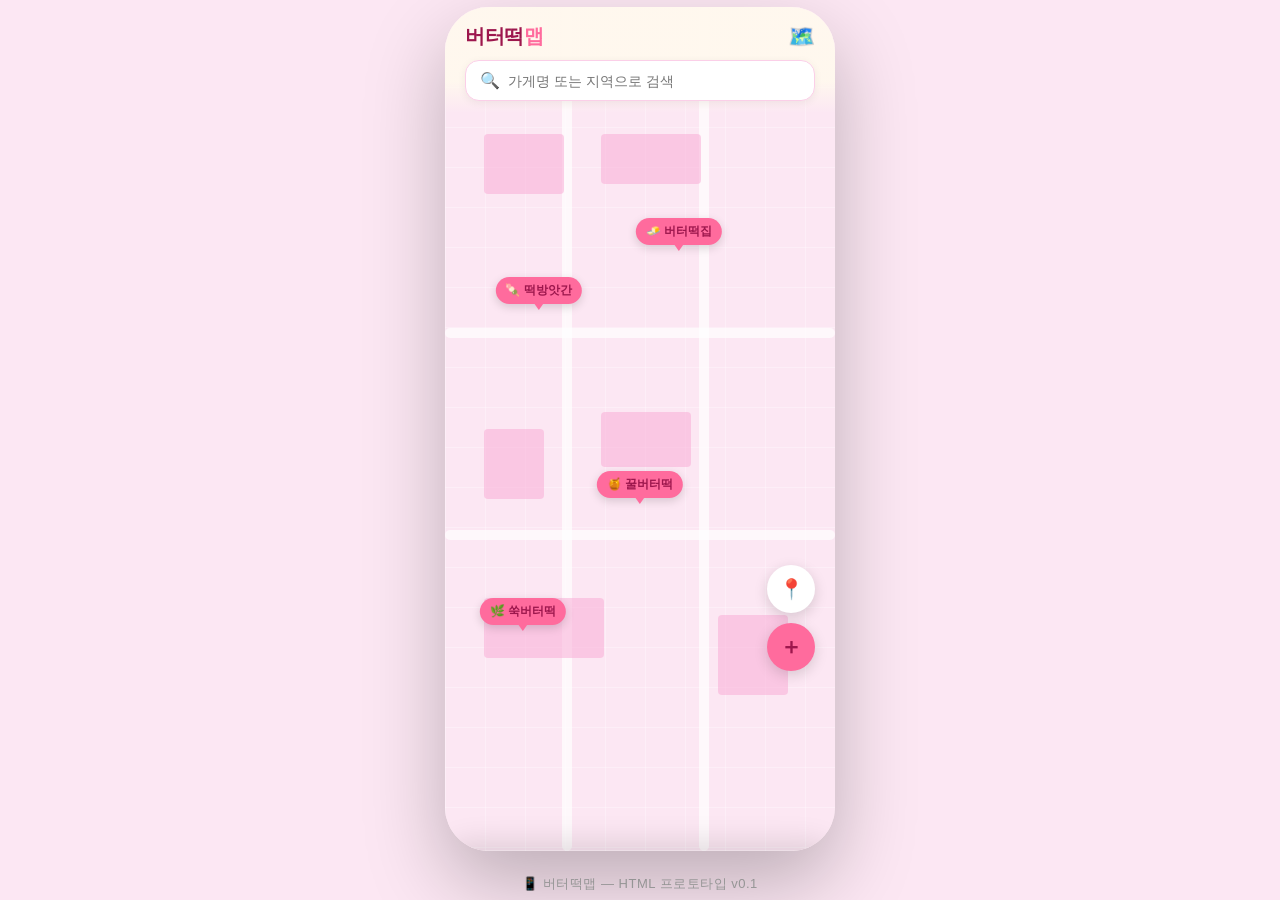
<file: prototype/index.html>
<!DOCTYPE html>
<html lang="ko">
<head>
  <meta charset="UTF-8" />
  <meta name="viewport" content="width=device-width, initial-scale=1.0" />
  <title>버터떡맵</title>
  <style>
    * { margin: 0; padding: 0; box-sizing: border-box; }

    :root {
      --yellow: #FF6B9D;
      --brown: #9D174D;
      --light: #FFF0F6;
      --gray: #888;
      --border: #FBCFE8;
    }

    body {
      font-family: -apple-system, BlinkMacSystemFont, 'Pretendard', 'Apple SD Gothic Neo', sans-serif;
      background: #fce7f3;
      display: flex;
      justify-content: center;
      align-items: center;
      min-height: 100vh;
    }

    /* 모바일 프레임 */
    .phone {
      width: 390px;
      height: 844px;
      background: var(--light);
      border-radius: 44px;
      overflow: hidden;
      position: relative;
      box-shadow: 0 32px 80px rgba(0,0,0,0.25);
    }

    /* ── 헤더 ── */
    .header {
      position: absolute;
      top: 0; left: 0; right: 0;
      z-index: 10;
      padding: 16px 20px 12px;
      background: linear-gradient(to bottom, rgba(255,248,238,0.98) 70%, transparent);
    }
    .header-top {
      display: flex;
      align-items: center;
      justify-content: space-between;
      margin-bottom: 10px;
    }
    .logo {
      font-size: 20px;
      font-weight: 800;
      color: var(--brown);
      letter-spacing: -0.5px;
    }
    .logo span { color: var(--yellow); }

    .search-bar {
      display: flex;
      align-items: center;
      background: #fff;
      border: 1.5px solid var(--border);
      border-radius: 14px;
      padding: 10px 14px;
      gap: 8px;
      box-shadow: 0 2px 8px rgba(0,0,0,0.06);
    }
    .search-bar input {
      border: none;
      outline: none;
      font-size: 14px;
      color: #333;
      width: 100%;
      background: transparent;
    }
    .search-icon { font-size: 16px; }

    /* ── 지도 영역 ── */
    .map-area {
      width: 100%;
      height: 100%;
      background: #fce7f3;
      position: relative;
      overflow: hidden;
    }

    /* 지도 격자 느낌 */
    .map-area::before {
      content: '';
      position: absolute; inset: 0;
      background-image:
        linear-gradient(rgba(255,255,255,0.3) 1px, transparent 1px),
        linear-gradient(90deg, rgba(255,255,255,0.3) 1px, transparent 1px);
      background-size: 40px 40px;
    }

    /* 도로 */
    .road-h {
      position: absolute;
      height: 10px;
      background: #fff;
      opacity: 0.7;
      border-radius: 5px;
    }
    .road-v {
      position: absolute;
      width: 10px;
      background: #fff;
      opacity: 0.7;
      border-radius: 5px;
    }

    /* 건물 블록 */
    .block {
      position: absolute;
      background: #f9a8d4;
      border-radius: 4px;
      opacity: 0.5;
    }

    /* ── 핀 ── */
    .pin {
      position: absolute;
      cursor: pointer;
      display: flex;
      flex-direction: column;
      align-items: center;
      transform: translateX(-50%);
      z-index: 5;
      transition: transform 0.15s;
    }
    .pin:hover { transform: translateX(-50%) scale(1.1); }
    .pin.active .pin-bubble { background: var(--brown); color: #fff; }
    .pin.active .pin-tail { border-top-color: var(--brown); }

    .pin-bubble {
      background: var(--yellow);
      color: var(--brown);
      font-size: 12px;
      font-weight: 700;
      padding: 5px 10px;
      border-radius: 20px;
      white-space: nowrap;
      box-shadow: 0 3px 10px rgba(0,0,0,0.15);
      display: flex;
      align-items: center;
      gap: 4px;
    }
    .pin-tail {
      width: 0; height: 0;
      border-left: 5px solid transparent;
      border-right: 5px solid transparent;
      border-top: 7px solid var(--yellow);
      margin-top: -1px;
    }
    .pin.active .pin-tail { border-top-color: var(--brown); }

    /* ── 플로팅 버튼들 ── */
    .fab-group {
      position: absolute;
      bottom: 180px;
      right: 20px;
      display: flex;
      flex-direction: column;
      gap: 10px;
      z-index: 10;
    }
    .fab {
      width: 48px; height: 48px;
      border-radius: 50%;
      border: none;
      cursor: pointer;
      display: flex;
      align-items: center;
      justify-content: center;
      font-size: 20px;
      box-shadow: 0 4px 14px rgba(0,0,0,0.15);
      transition: transform 0.15s;
    }
    .fab:hover { transform: scale(1.05); }
    .fab-location { background: #fff; }
    .fab-add {
      background: var(--yellow);
      font-size: 22px;
      font-weight: bold;
      color: var(--brown);
    }

    /* ── 하단 시트 ── */
    .bottom-sheet {
      position: absolute;
      bottom: 0; left: 0; right: 0;
      background: #fff;
      border-radius: 24px 24px 0 0;
      box-shadow: 0 -8px 30px rgba(0,0,0,0.12);
      z-index: 20;
      transform: translateY(100%);
      transition: transform 0.35s cubic-bezier(0.32, 0.72, 0, 1);
      padding-bottom: 24px;
    }
    .bottom-sheet.open { transform: translateY(0); }

    .sheet-handle {
      width: 40px; height: 4px;
      background: #ddd;
      border-radius: 2px;
      margin: 12px auto 0;
    }

    .sheet-img {
      width: 100%;
      height: 180px;
      object-fit: cover;
      background: linear-gradient(135deg, #FF6B9D 0%, #f43f8e 100%);
      display: flex;
      align-items: center;
      justify-content: center;
      font-size: 64px;
      margin-top: 12px;
    }

    .sheet-content { padding: 16px 20px 0; }

    .sheet-top {
      display: flex;
      justify-content: space-between;
      align-items: flex-start;
      margin-bottom: 8px;
    }
    .sheet-name {
      font-size: 20px;
      font-weight: 800;
      color: var(--brown);
      letter-spacing: -0.3px;
    }
    .fav-btn {
      background: none;
      border: none;
      font-size: 26px;
      cursor: pointer;
      transition: transform 0.2s;
      line-height: 1;
    }
    .fav-btn:hover { transform: scale(1.2); }
    .fav-btn.active::after { content: '🧡'; }
    .fav-btn:not(.active)::after { content: '🤍'; }

    .sheet-address {
      font-size: 13px;
      color: var(--gray);
      margin-bottom: 4px;
      display: flex;
      align-items: center;
      gap: 4px;
    }
    .sheet-hours {
      font-size: 13px;
      color: var(--gray);
      margin-bottom: 12px;
      display: flex;
      align-items: center;
      gap: 4px;
    }
    .open-badge {
      display: inline-block;
      background: #E8F5E9;
      color: #2E7D32;
      font-size: 11px;
      font-weight: 700;
      padding: 2px 8px;
      border-radius: 10px;
      margin-left: 6px;
    }

    .sheet-desc {
      font-size: 14px;
      color: #555;
      line-height: 1.6;
      background: var(--light);
      border-radius: 12px;
      padding: 12px 14px;
      margin-bottom: 16px;
    }

    .sheet-actions {
      display: flex;
      gap: 10px;
    }
    .btn-nav {
      flex: 1;
      padding: 14px;
      border-radius: 14px;
      border: 2px solid var(--yellow);
      background: var(--yellow);
      color: var(--brown);
      font-size: 14px;
      font-weight: 700;
      cursor: pointer;
      transition: opacity 0.15s;
    }
    .btn-nav:hover { opacity: 0.85; }
    .btn-close-sheet {
      padding: 14px 20px;
      border-radius: 14px;
      border: 2px solid var(--border);
      background: #fff;
      color: var(--gray);
      font-size: 14px;
      font-weight: 600;
      cursor: pointer;
    }

    /* ── 닫기 오버레이 ── */
    .overlay {
      position: absolute;
      inset: 0;
      background: rgba(0,0,0,0.2);
      z-index: 15;
      opacity: 0;
      pointer-events: none;
      transition: opacity 0.3s;
    }
    .overlay.show { opacity: 1; pointer-events: auto; }

    /* 프로토타입 라벨 */
    .proto-label {
      text-align: center;
      margin-top: 24px;
      color: #aaa;
      font-size: 13px;
      letter-spacing: 0.5px;
    }
  </style>
</head>
<body>

<div style="display:flex;flex-direction:column;align-items:center;">
  <div class="phone" id="phone">

    <!-- 지도 -->
    <div class="map-area">
      <!-- 도로 -->
      <div class="road-h" style="top:38%;left:0;right:0;"></div>
      <div class="road-h" style="top:62%;left:0;right:0;"></div>
      <div class="road-v" style="left:30%;top:0;bottom:0;"></div>
      <div class="road-v" style="left:65%;top:0;bottom:0;"></div>

      <!-- 건물 블록 -->
      <div class="block" style="top:15%;left:10%;width:80px;height:60px;"></div>
      <div class="block" style="top:15%;left:40%;width:100px;height:50px;"></div>
      <div class="block" style="top:50%;left:10%;width:60px;height:70px;"></div>
      <div class="block" style="top:48%;left:40%;width:90px;height:55px;"></div>
      <div class="block" style="top:70%;left:10%;width:120px;height:60px;"></div>
      <div class="block" style="top:72%;left:70%;width:70px;height:80px;"></div>

      <!-- 핀 -->
      <div class="pin" style="top:32%;left:24%;" onclick="openSheet(0)">
        <div class="pin-bubble">🍡 떡방앗간</div>
        <div class="pin-tail"></div>
      </div>
      <div class="pin" style="top:25%;left:60%;" onclick="openSheet(1)">
        <div class="pin-bubble">🧈 버터떡집</div>
        <div class="pin-tail"></div>
      </div>
      <div class="pin" style="top:55%;left:50%;" onclick="openSheet(2)">
        <div class="pin-bubble">🍯 꿀버터떡</div>
        <div class="pin-tail"></div>
      </div>
      <div class="pin" style="top:70%;left:20%;" onclick="openSheet(3)">
        <div class="pin-bubble">🌿 쑥버터떡</div>
        <div class="pin-tail"></div>
      </div>
    </div>

    <!-- 헤더 -->
    <div class="header">
      <div class="header-top">
        <div class="logo">버터떡<span>맵</span></div>
        <span style="font-size:22px;">🗺️</span>
      </div>
      <div class="search-bar">
        <span class="search-icon">🔍</span>
        <input type="text" placeholder="가게명 또는 지역으로 검색" />
      </div>
    </div>

    <!-- FAB -->
    <div class="fab-group">
      <button class="fab fab-location" title="현재 위치">📍</button>
      <button class="fab fab-add" title="맛집 등록" onclick="alert('맛집 등록 기능은 준비 중이에요!')">＋</button>
    </div>

    <!-- 오버레이 -->
    <div class="overlay" id="overlay" onclick="closeSheet()"></div>

    <!-- 하단 시트 -->
    <div class="bottom-sheet" id="bottomSheet">
      <div class="sheet-handle"></div>
      <div class="sheet-img" id="sheetImg">🧈</div>
      <div class="sheet-content">
        <div class="sheet-top">
          <div class="sheet-name" id="sheetName">버터떡집</div>
          <button class="fav-btn" id="favBtn" onclick="toggleFav()"></button>
        </div>
        <div class="sheet-address">📍 <span id="sheetAddress">서울 마포구 연남동 123-4</span></div>
        <div class="sheet-hours">🕐 <span id="sheetHours">10:00 – 21:00</span><span class="open-badge">영업 중</span></div>
        <div class="sheet-desc" id="sheetDesc">버터를 듬뿍 넣은 쫄깃한 떡이 일품. 줄 서서 먹는 연남동 대표 버터떡 맛집.</div>
        <div class="sheet-actions">
          <button class="btn-nav">🗺️ 길찾기</button>
          <button class="btn-close-sheet" onclick="closeSheet()">닫기</button>
        </div>
      </div>
    </div>

  </div>
  <p class="proto-label">📱 버터떡맵 — HTML 프로토타입 v0.1</p>
</div>

<script>
  const places = [
    {
      emoji: '🍡',
      name: '떡방앗간',
      address: '서울 은평구 불광동 45-2',
      hours: '09:00 – 19:00',
      desc: '3대째 이어온 전통 방앗간. 버터떡은 오전 중에 매진되니 일찍 방문하세요.',
    },
    {
      emoji: '🧈',
      name: '버터떡집',
      address: '서울 마포구 연남동 123-4',
      hours: '10:00 – 21:00',
      desc: '버터를 듬뿍 넣은 쫄깃한 떡이 일품. 줄 서서 먹는 연남동 대표 버터떡 맛집.',
    },
    {
      emoji: '🍯',
      name: '꿀버터떡',
      address: '서울 성동구 성수동 88-3',
      hours: '11:00 – 20:00',
      desc: '꿀과 버터의 황금 조합. 성수 감성 카페 거리에 위치한 인스타 핫플.',
    },
    {
      emoji: '🌿',
      name: '쑥버터떡',
      address: '서울 종로구 익선동 22-1',
      hours: '12:00 – 22:00',
      desc: '국산 쑥을 넣은 초록빛 버터떡. 고소한 버터 향과 쑥 향의 조화가 매력적.',
    },
  ];

  let favs = new Set();

  function openSheet(idx) {
    const p = places[idx];
    document.getElementById('sheetImg').textContent = p.emoji;
    document.getElementById('sheetName').textContent = p.name;
    document.getElementById('sheetAddress').textContent = p.address;
    document.getElementById('sheetHours').textContent = p.hours;
    document.getElementById('sheetDesc').textContent = p.desc;

    const favBtn = document.getElementById('favBtn');
    favBtn.className = 'fav-btn' + (favs.has(idx) ? ' active' : '');
    favBtn.dataset.idx = idx;

    document.getElementById('bottomSheet').classList.add('open');
    document.getElementById('overlay').classList.add('show');
  }

  function closeSheet() {
    document.getElementById('bottomSheet').classList.remove('open');
    document.getElementById('overlay').classList.remove('show');
  }

  function toggleFav() {
    const btn = document.getElementById('favBtn');
    const idx = Number(btn.dataset.idx);
    if (favs.has(idx)) {
      favs.delete(idx);
      btn.classList.remove('active');
    } else {
      favs.add(idx);
      btn.classList.add('active');
    }
  }
</script>
</body>
</html>
</file>
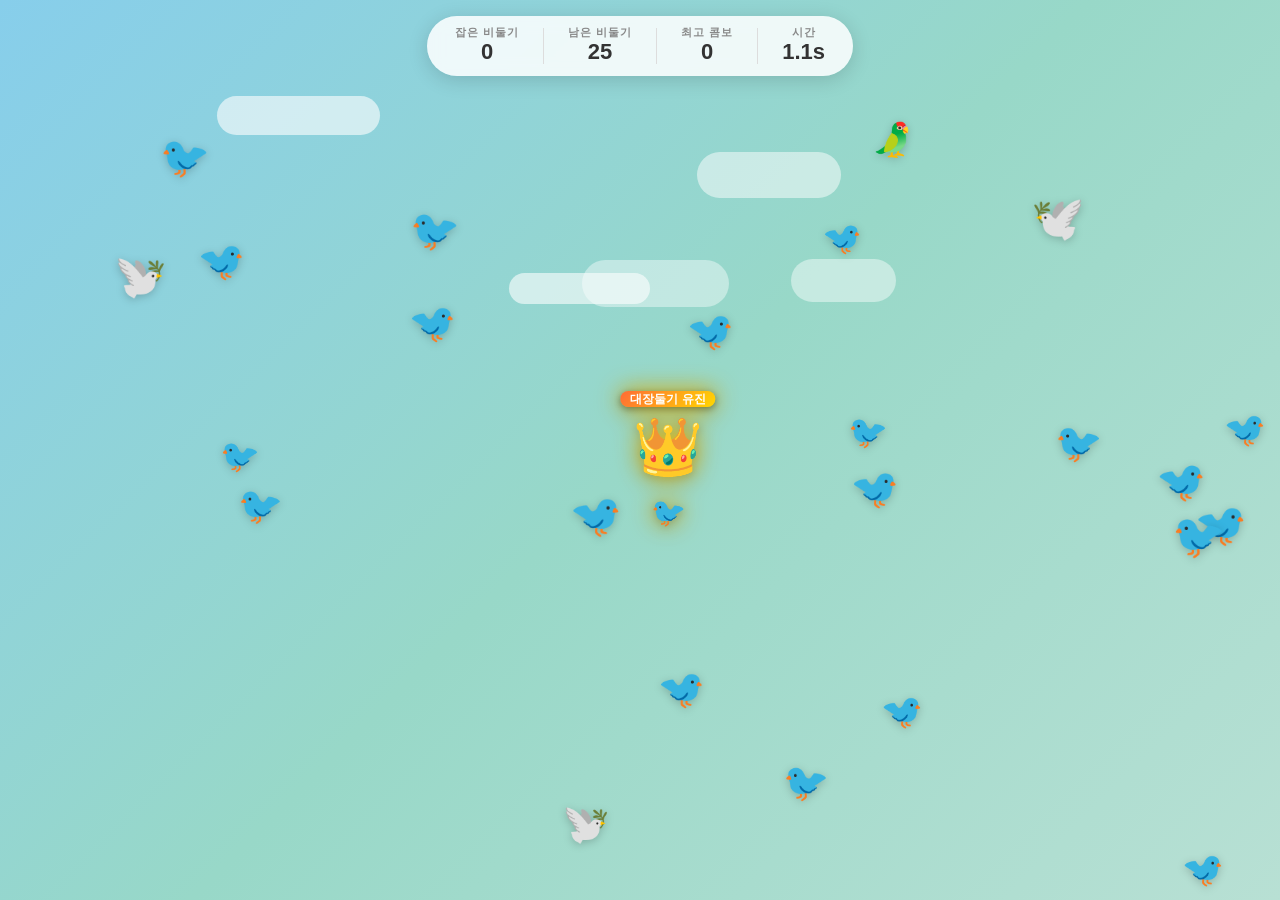
<file: prototype/pigeon-game.html>
<!DOCTYPE html>
<html lang="ko">
<head>
  <meta charset="UTF-8">
  <title>비둘기 잡기 게임 🐦</title>
  <style>
    * { margin: 0; padding: 0; box-sizing: border-box; }

    body {
      background: linear-gradient(135deg, #87CEEB 0%, #98D8C8 50%, #B8E0D4 100%);
      width: 100vw;
      height: 100vh;
      overflow: hidden;
      cursor: crosshair;
      font-family: 'Segoe UI', sans-serif;
      user-select: none;
    }

    /* 배경 구름 */
    .cloud {
      position: absolute;
      background: rgba(255,255,255,0.7);
      border-radius: 50px;
      animation: drift linear infinite;
    }
    .cloud::before, .cloud::after {
      content: '';
      position: absolute;
      background: rgba(255,255,255,0.7);
      border-radius: 50%;
    }

    @keyframes drift {
      from { transform: translateX(-200px); }
      to   { transform: translateX(calc(100vw + 200px)); }
    }

    /* HUD */
    #hud {
      position: fixed;
      top: 16px;
      left: 50%;
      transform: translateX(-50%);
      display: flex;
      gap: 24px;
      background: rgba(255,255,255,0.85);
      backdrop-filter: blur(8px);
      border-radius: 50px;
      padding: 10px 28px;
      box-shadow: 0 4px 20px rgba(0,0,0,0.15);
      z-index: 999;
      align-items: center;
    }
    #hud .stat {
      text-align: center;
      line-height: 1.2;
    }
    #hud .label { font-size: 11px; color: #888; font-weight: 600; letter-spacing: 1px; text-transform: uppercase; }
    #hud .value { font-size: 22px; font-weight: 800; color: #333; }
    #hud .divider { width: 1px; height: 36px; background: #ddd; }

    /* 비둘기 */
    .pigeon {
      position: absolute;
      font-size: 36px;
      cursor: pointer;
      transition: transform 0.05s;
      will-change: transform, left, top;
      filter: drop-shadow(0 2px 4px rgba(0,0,0,0.2));
      line-height: 1;
    }
    .pigeon:hover { transform: scale(1.2); }
    .pigeon.scared {
      animation: scared 0.3s ease-out;
    }
    @keyframes scared {
      0%   { transform: scale(1.3) rotate(-10deg); }
      50%  { transform: scale(0.9) rotate(10deg); }
      100% { transform: scale(1) rotate(0deg); }
    }

    /* 잡힐 때 폭발 파티클 */
    .poof {
      position: absolute;
      pointer-events: none;
      font-size: 28px;
      animation: poof 0.6s ease-out forwards;
      z-index: 100;
    }
    @keyframes poof {
      0%   { opacity: 1; transform: scale(0.5); }
      40%  { opacity: 1; transform: scale(1.4); }
      100% { opacity: 0; transform: scale(2) translateY(-30px); }
    }

    .feather {
      position: absolute;
      pointer-events: none;
      font-size: 16px;
      animation: featherFly 0.8s ease-out forwards;
      z-index: 100;
    }
    @keyframes featherFly {
      0%   { opacity: 1; transform: translate(0,0) rotate(0deg); }
      100% { opacity: 0; transform: translate(var(--tx), var(--ty)) rotate(var(--rot)); }
    }

    /* 클릭 리플 */
    .ripple {
      position: absolute;
      border: 3px solid rgba(255,200,0,0.8);
      border-radius: 50%;
      width: 10px;
      height: 10px;
      pointer-events: none;
      animation: ripple 0.4s ease-out forwards;
      z-index: 50;
    }
    @keyframes ripple {
      0%   { opacity: 1; transform: scale(1); }
      100% { opacity: 0; transform: scale(6); }
    }

    /* 점수 팝업 */
    .score-popup {
      position: absolute;
      font-size: 20px;
      font-weight: 800;
      color: #ff6b35;
      pointer-events: none;
      animation: scoreUp 0.8s ease-out forwards;
      z-index: 200;
      text-shadow: 0 1px 4px rgba(0,0,0,0.2);
    }
    @keyframes scoreUp {
      0%   { opacity: 1; transform: translateY(0) scale(1); }
      100% { opacity: 0; transform: translateY(-60px) scale(1.3); }
    }

    /* 클리어 화면 */
    #clear-screen {
      display: none;
      position: fixed;
      inset: 0;
      background: rgba(0,0,0,0.5);
      z-index: 1000;
      align-items: center;
      justify-content: center;
      flex-direction: column;
      gap: 16px;
    }
    #clear-screen.show { display: flex; }
    #clear-box {
      background: white;
      border-radius: 24px;
      padding: 40px 60px;
      text-align: center;
      box-shadow: 0 20px 60px rgba(0,0,0,0.3);
      animation: popIn 0.4s cubic-bezier(0.34,1.56,0.64,1) forwards;
    }
    @keyframes popIn {
      from { transform: scale(0.5); opacity: 0; }
      to   { transform: scale(1);   opacity: 1; }
    }
    #clear-box h1 { font-size: 48px; margin-bottom: 8px; }
    #clear-box p  { font-size: 18px; color: #555; margin-bottom: 24px; }
    #clear-box .big { font-size: 64px; margin-bottom: 12px; }
    #restart-btn {
      background: linear-gradient(135deg, #ff6b35, #f7c59f);
      color: white;
      border: none;
      border-radius: 50px;
      padding: 14px 40px;
      font-size: 18px;
      font-weight: 700;
      cursor: pointer;
      box-shadow: 0 4px 16px rgba(255,107,53,0.4);
      transition: transform 0.1s, box-shadow 0.1s;
    }
    #restart-btn:hover  { transform: translateY(-2px); box-shadow: 0 6px 20px rgba(255,107,53,0.5); }
    #restart-btn:active { transform: translateY(0); }

    /* 대장둘기 */
    .pigeon.boss {
      cursor: not-allowed;
      filter: drop-shadow(0 0 12px rgba(255, 200, 0, 0.9)) drop-shadow(0 2px 4px rgba(0,0,0,0.3));
    }
    .pigeon.boss.unlocked {
      cursor: pointer;
      animation: bossGlow 0.8s ease-in-out infinite alternate;
    }
    @keyframes bossGlow {
      from { filter: drop-shadow(0 0 8px rgba(255,100,0,0.9)) drop-shadow(0 2px 4px rgba(0,0,0,0.3)); }
      to   { filter: drop-shadow(0 0 20px rgba(255,220,0,1))  drop-shadow(0 2px 4px rgba(0,0,0,0.3)); }
    }
    .boss-label {
      position: absolute;
      top: -28px;
      left: 50%;
      transform: translateX(-50%);
      white-space: nowrap;
      font-size: 12px;
      font-weight: 800;
      color: #fff;
      background: linear-gradient(135deg, #ff6b35, #ffd700);
      border-radius: 20px;
      padding: 2px 10px;
      pointer-events: none;
      box-shadow: 0 2px 6px rgba(0,0,0,0.25);
    }
    .boss-locked-tip {
      position: fixed;
      bottom: 24px;
      left: 50%;
      transform: translateX(-50%);
      background: rgba(0,0,0,0.7);
      color: #ffd700;
      border-radius: 50px;
      padding: 10px 24px;
      font-size: 14px;
      font-weight: 700;
      pointer-events: none;
      opacity: 0;
      transition: opacity 0.3s;
      z-index: 800;
    }
    .boss-locked-tip.show { opacity: 1; }

    /* 콤보 */
    #combo-display {
      position: fixed;
      top: 80px;
      left: 50%;
      transform: translateX(-50%);
      font-size: 28px;
      font-weight: 900;
      color: #ff6b35;
      text-shadow: 0 2px 8px rgba(0,0,0,0.15);
      pointer-events: none;
      opacity: 0;
      transition: opacity 0.3s;
      z-index: 900;
    }
    #combo-display.show { opacity: 1; }
  </style>
</head>
<body>

<div id="hud">
  <div class="stat">
    <div class="label">잡은 비둘기</div>
    <div class="value" id="score">0</div>
  </div>
  <div class="divider"></div>
  <div class="stat">
    <div class="label">남은 비둘기</div>
    <div class="value" id="remaining">0</div>
  </div>
  <div class="divider"></div>
  <div class="stat">
    <div class="label">최고 콤보</div>
    <div class="value" id="best-combo">0</div>
  </div>
  <div class="divider"></div>
  <div class="stat">
    <div class="label">시간</div>
    <div class="value" id="timer">0.0s</div>
  </div>
</div>

<div id="combo-display"></div>
<div class="boss-locked-tip" id="boss-tip">👑 대장둘기 유진은 나머지를 다 잡아야 도전 가능!</div>

<div id="clear-screen">
  <div id="clear-box">
    <div class="big">🎉</div>
    <h1>비둘기 전멸!</h1>
    <p id="clear-stats"></p>
    <button id="restart-btn" onclick="restartGame()">다시 도전 🐦</button>
  </div>
</div>

<script>
const PIGEON_COUNT = 24;
const PIGEON_EMOJIS = ['🐦','🐦','🐦','🐦','🕊️','🦜'];
const FEATHER_EMOJIS = ['🪶','✨','💫'];

let pigeons = [];
let bossPigeon = null;
let score = 0;
let combo = 0;
let bestCombo = 0;
let comboTimer = null;
let startTime = null;
let timerInterval = null;
let gameOver = false;
let bossLockTipTimer = null;

// 배경 구름 생성
function makeClouds() {
  for (let i = 0; i < 5; i++) {
    const c = document.createElement('div');
    c.className = 'cloud';
    const w = 80 + Math.random() * 120;
    const h = 30 + Math.random() * 20;
    c.style.cssText = `
      width:${w}px; height:${h}px;
      top:${5 + Math.random() * 30}%;
      left:${Math.random() * 100}%;
      opacity:${0.5 + Math.random() * 0.4};
      animation-duration:${20 + Math.random() * 30}s;
      animation-delay:-${Math.random() * 20}s;
    `;
    document.body.appendChild(c);
  }
}

// 비둘기 생성
function createPigeon() {
  const el = document.createElement('div');
  el.className = 'pigeon';
  el.textContent = PIGEON_EMOJIS[Math.floor(Math.random() * PIGEON_EMOJIS.length)];

  const pigeon = {
    el,
    x: 60 + Math.random() * (window.innerWidth - 120),
    y: 80 + Math.random() * (window.innerHeight - 160),
    vx: (Math.random() - 0.5) * 2,
    vy: (Math.random() - 0.5) * 2,
    wobble: Math.random() * Math.PI * 2,
    wobbleSpeed: 0.05 + Math.random() * 0.05,
    baseSpeed: 0.8 + Math.random() * 1.2,
    scared: false,
    scaredTimer: 0,
    size: 32 + Math.floor(Math.random() * 12),
  };

  el.style.fontSize = pigeon.size + 'px';
  el.style.left = pigeon.x + 'px';
  el.style.top  = pigeon.y + 'px';

  el.addEventListener('click', (e) => {
    e.stopPropagation();
    catchPigeon(pigeon, e.clientX, e.clientY);
  });

  document.body.appendChild(el);
  return pigeon;
}

// 대장둘기 유진 생성
function createBossPigeon() {
  const el = document.createElement('div');
  el.className = 'pigeon boss';
  el.style.cssText = `font-size:56px; left:${window.innerWidth/2 - 28}px; top:${window.innerHeight/2 - 28}px;`;
  el.innerHTML = '👑<br><span style="font-size:28px">🐦</span>';
  el.style.textAlign = 'center';
  el.style.lineHeight = '1';

  const label = document.createElement('div');
  label.className = 'boss-label';
  label.textContent = '대장둘기 유진';
  el.appendChild(label);

  const pigeon = {
    el,
    x: window.innerWidth / 2 - 28,
    y: window.innerHeight / 2 - 28,
    vx: (Math.random() - 0.5) * 3,
    vy: (Math.random() - 0.5) * 3,
    wobble: 0,
    wobbleSpeed: 0.04,
    baseSpeed: 2.5,
    scaredTimer: 0,
    size: 56,
    isBoss: true,
    locked: true,
    alive: true,
  };

  el.addEventListener('click', (e) => {
    e.stopPropagation();
    if (pigeon.locked) {
      showBossTip();
      return;
    }
    catchPigeon(pigeon, e.clientX, e.clientY);
  });

  document.body.appendChild(el);
  return pigeon;
}

function showBossTip() {
  const tip = document.getElementById('boss-tip');
  tip.classList.add('show');
  clearTimeout(bossLockTipTimer);
  bossLockTipTimer = setTimeout(() => tip.classList.remove('show'), 2000);
}

function unlockBoss() {
  if (!bossPigeon) return;
  bossPigeon.locked = false;
  bossPigeon.el.classList.remove('boss');
  bossPigeon.el.classList.add('boss', 'unlocked');
  bossPigeon.baseSpeed = 3.5;

  // 출현 메시지
  const el = document.createElement('div');
  el.style.cssText = `
    position:fixed; top:50%; left:50%; transform:translate(-50%,-50%);
    font-size:32px; font-weight:900; color:#ff6b35;
    text-shadow: 0 2px 12px rgba(0,0,0,0.2);
    pointer-events:none; z-index:500;
    animation: bossAppear 1.5s ease-out forwards;
  `;
  el.textContent = '👑 대장둘기 유진 등장!';
  const style = document.createElement('style');
  style.textContent = `@keyframes bossAppear {
    0%   { opacity:0; transform:translate(-50%,-50%) scale(0.5); }
    30%  { opacity:1; transform:translate(-50%,-50%) scale(1.2); }
    70%  { opacity:1; transform:translate(-50%,-50%) scale(1); }
    100% { opacity:0; transform:translate(-50%,-60%) scale(1); }
  }`;
  document.head.appendChild(style);
  document.body.appendChild(el);
  setTimeout(() => el.remove(), 1600);
}

function catchPigeon(pigeon, cx, cy) {
  if (!pigeon.alive) return;
  pigeon.alive = false;
  pigeon.el.remove();

  // 점수
  score++;
  combo++;
  if (combo > bestCombo) bestCombo = combo;
  updateHUD();

  // 파티클
  spawnPoof(cx, cy);
  spawnFeathers(cx, cy);
  spawnRipple(cx, cy);
  spawnScorePopup(cx, cy);
  showCombo();

  // 콤보 타이머 리셋
  clearTimeout(comboTimer);
  comboTimer = setTimeout(() => {
    combo = 0;
    hideCombo();
  }, 2000);

  // 일반 비둘기 다 잡으면 대장둘기 언락
  const normalAlive = pigeons.filter(p => p.alive && !p.isBoss).length;
  if (normalAlive === 0 && bossPigeon && bossPigeon.locked) unlockBoss();

  // 클리어 체크 (대장둘기까지 잡아야 끝)
  const alive = pigeons.filter(p => p.alive).length;
  if (alive === 0) endGame();
}

function spawnPoof(x, y) {
  const el = document.createElement('div');
  el.className = 'poof';
  el.textContent = '💥';
  el.style.left = (x - 20) + 'px';
  el.style.top  = (y - 20) + 'px';
  document.body.appendChild(el);
  setTimeout(() => el.remove(), 700);
}

function spawnFeathers(x, y) {
  for (let i = 0; i < 5; i++) {
    const el = document.createElement('div');
    el.className = 'feather';
    el.textContent = FEATHER_EMOJIS[Math.floor(Math.random() * FEATHER_EMOJIS.length)];
    const angle = Math.random() * Math.PI * 2;
    const dist  = 40 + Math.random() * 60;
    el.style.setProperty('--tx', Math.cos(angle) * dist + 'px');
    el.style.setProperty('--ty', Math.sin(angle) * dist + 'px');
    el.style.setProperty('--rot', (Math.random() * 720 - 360) + 'deg');
    el.style.left = (x - 8) + 'px';
    el.style.top  = (y - 8) + 'px';
    el.style.animationDelay = (Math.random() * 0.1) + 's';
    document.body.appendChild(el);
    setTimeout(() => el.remove(), 900);
  }
}

function spawnRipple(x, y) {
  const el = document.createElement('div');
  el.className = 'ripple';
  el.style.left = (x - 5) + 'px';
  el.style.top  = (y - 5) + 'px';
  document.body.appendChild(el);
  setTimeout(() => el.remove(), 500);
}

function spawnScorePopup(x, y) {
  const el = document.createElement('div');
  el.className = 'score-popup';
  const msgs = combo >= 5 ? ['🔥 FEVER!', '⚡ COMBO!', '💯 GOD!'] :
               combo >= 3 ? ['+1 콤보!', '연속 포획!'] :
               ['+1', '잡았다!', '굿!'];
  el.textContent = msgs[Math.floor(Math.random() * msgs.length)];
  el.style.left = (x - 30) + 'px';
  el.style.top  = (y - 20) + 'px';
  document.body.appendChild(el);
  setTimeout(() => el.remove(), 900);
}

function showCombo() {
  const el = document.getElementById('combo-display');
  if (combo >= 3) {
    el.textContent = `🔥 ${combo} 콤보!`;
    el.classList.add('show');
  }
}
function hideCombo() {
  document.getElementById('combo-display').classList.remove('show');
}

function updateHUD() {
  document.getElementById('score').textContent = score;
  document.getElementById('remaining').textContent = pigeons.filter(p => p.alive).length;
  document.getElementById('best-combo').textContent = bestCombo;
}

// 마우스 위치 추적 (비둘기 도망)
let mouseX = -999, mouseY = -999;
document.addEventListener('mousemove', e => { mouseX = e.clientX; mouseY = e.clientY; });

// 게임 루프
function gameLoop() {
  if (gameOver) return;

  const W = window.innerWidth;
  const H = window.innerHeight;
  const now = Date.now();

  pigeons.forEach(p => {
    if (!p.alive) return;

    // 마우스 도망 로직
    const dx = p.x - mouseX;
    const dy = p.y - mouseY;
    const dist = Math.sqrt(dx*dx + dy*dy);
    const fleeRadius = p.isBoss && !p.locked ? 200 + p.size : 100 + p.size;

    if (dist < fleeRadius) {
      const force = (fleeRadius - dist) / fleeRadius;
      p.vx += (dx / dist) * force * 0.8;
      p.vy += (dy / dist) * force * 0.8;
      p.scaredTimer = 20;
    }

    if (p.scaredTimer > 0) {
      p.scaredTimer--;
    }

    // 속도 제한 + 감속
    const spd = Math.sqrt(p.vx*p.vx + p.vy*p.vy);
    const maxSpd = p.scared ? p.baseSpeed * 3 : p.baseSpeed * 1.5;
    if (spd > maxSpd) {
      p.vx = (p.vx / spd) * maxSpd;
      p.vy = (p.vy / spd) * maxSpd;
    }
    p.vx *= 0.96;
    p.vy *= 0.96;

    // 자연 이동 (wobble)
    p.wobble += p.wobbleSpeed;
    p.vx += Math.cos(p.wobble) * 0.05;
    p.vy += Math.sin(p.wobble * 0.7) * 0.05;

    // 최소 속도 유지
    if (spd < 0.3) {
      p.vx += (Math.random() - 0.5) * 0.3;
      p.vy += (Math.random() - 0.5) * 0.3;
    }

    p.x += p.vx;
    p.y += p.vy;

    // 경계 반사
    const pad = 20;
    if (p.x < pad)       { p.x = pad;   p.vx = Math.abs(p.vx) * 0.8; }
    if (p.x > W - pad)   { p.x = W-pad; p.vx = -Math.abs(p.vx) * 0.8; }
    if (p.y < 70)        { p.y = 70;    p.vy = Math.abs(p.vy) * 0.8; }
    if (p.y > H - pad)   { p.y = H-pad; p.vy = -Math.abs(p.vy) * 0.8; }

    p.el.style.left = p.x + 'px';
    p.el.style.top  = p.y + 'px';

    // 방향에 따라 좌우 반전
    p.el.style.transform = p.vx < 0 ? 'scaleX(-1)' : 'scaleX(1)';
  });

  // 타이머
  if (startTime) {
    const elapsed = (Date.now() - startTime) / 1000;
    document.getElementById('timer').textContent = elapsed.toFixed(1) + 's';
  }

  requestAnimationFrame(gameLoop);
}

function endGame() {
  gameOver = true;
  clearInterval(timerInterval);
  const elapsed = startTime ? ((Date.now() - startTime) / 1000).toFixed(1) : 0;
  document.getElementById('clear-box').querySelector('.big').textContent = '👑🎉';
  document.getElementById('clear-box').querySelector('h1').textContent = '대장둘기 유진 포획!';
  document.getElementById('clear-stats').textContent =
    `걸린 시간: ${elapsed}초 | 최고 콤보: ${bestCombo}`;
  document.getElementById('clear-screen').classList.add('show');
}

function restartGame() {
  // 초기화
  pigeons.forEach(p => { if (p.el.parentNode) p.el.remove(); });
  pigeons = [];
  score = 0; combo = 0; bestCombo = 0;
  gameOver = false;
  startTime = Date.now();
  document.getElementById('clear-screen').classList.remove('show');
  hideCombo();

  // 일반 비둘기 생성
  for (let i = 0; i < PIGEON_COUNT; i++) {
    const p = createPigeon();
    p.alive = true;
    pigeons.push(p);
  }

  // 대장둘기 유진 생성
  bossPigeon = createBossPigeon();
  pigeons.push(bossPigeon);

  updateHUD();
  gameLoop();
}

// 시작
makeClouds();
restartGame();
</script>
</body>
</html>
</file>
